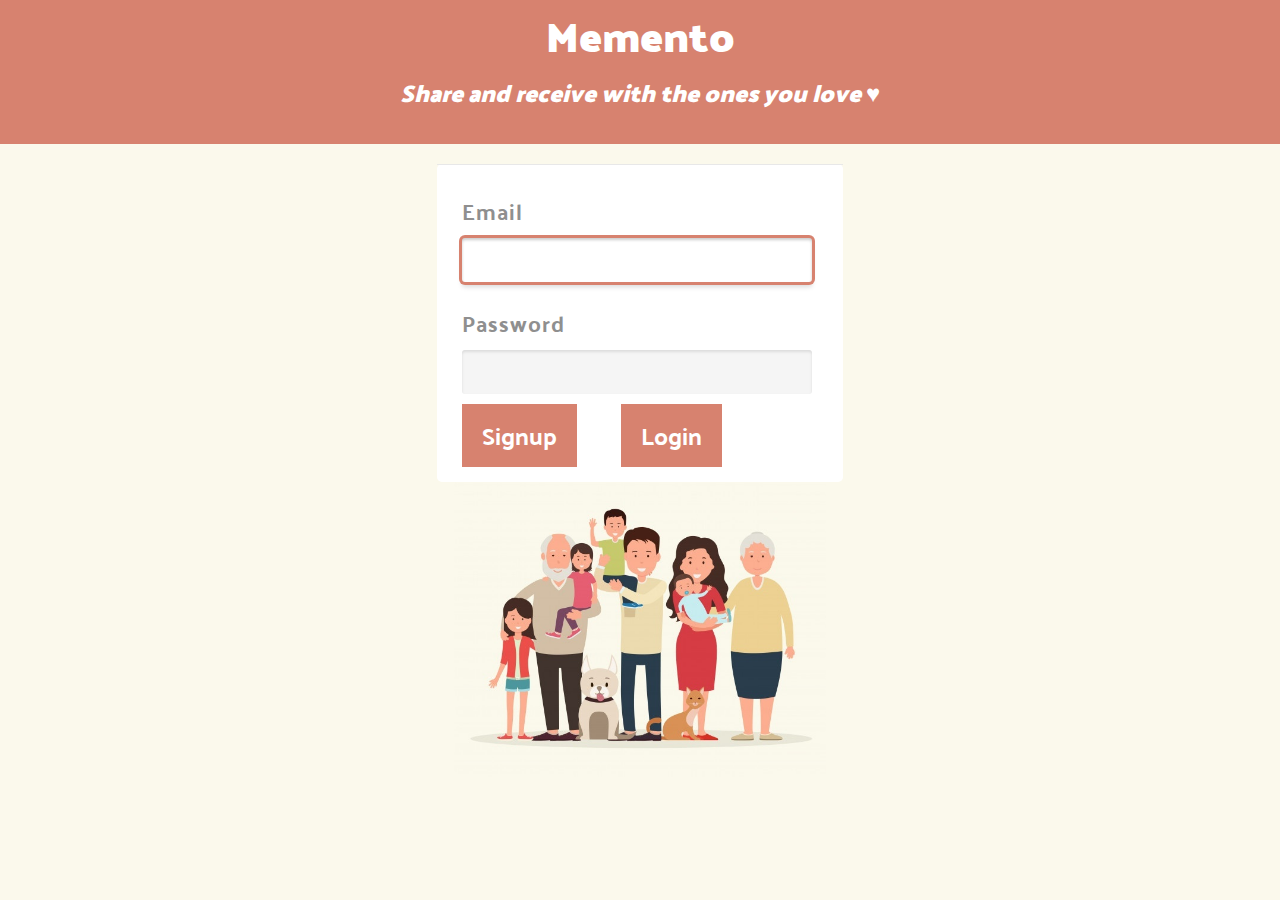
<file: index.html>
<!DOCTYPE html>
<html lang="en">
  <head>
    <meta charset="UTF-8" />
    <meta name="viewport" content="width=device-width, initial-scale=1.0" />
    <link rel="stylesheet" href="index.css" />
    <link
      href="https://fonts.googleapis.com/css2?family=Palanquin+Dark&display=swap"
      rel="stylesheet"
    />
    <script src="index.js"></script>
    <title>Memento</title>
  </head>
  <body>
    <header>
      <h1>Memento</h1>
      <h2>Share and receive with the ones you love <span>&hearts;</span></h2>
    </header>
    <!-- <div class="container"> -->
      <form id="signup">

        <div class="sep"></div>

        <div class="inputs">
          <label for="">Email</label>
          <input type="email"  autofocus />
          <label for="">Password</label>
          <input type="password"  />
          <br>

          <a id="submit1" href="#">Signup</a>
          <a id="submit2" href="#">Login</a>
        </div>
      </form>
    <!-- </div> -->
    <div id="img-container">
      <img src="hacklanding.jpg" alt="Brand Image with Family" />
    </div>
  </body>
</html>
</file>
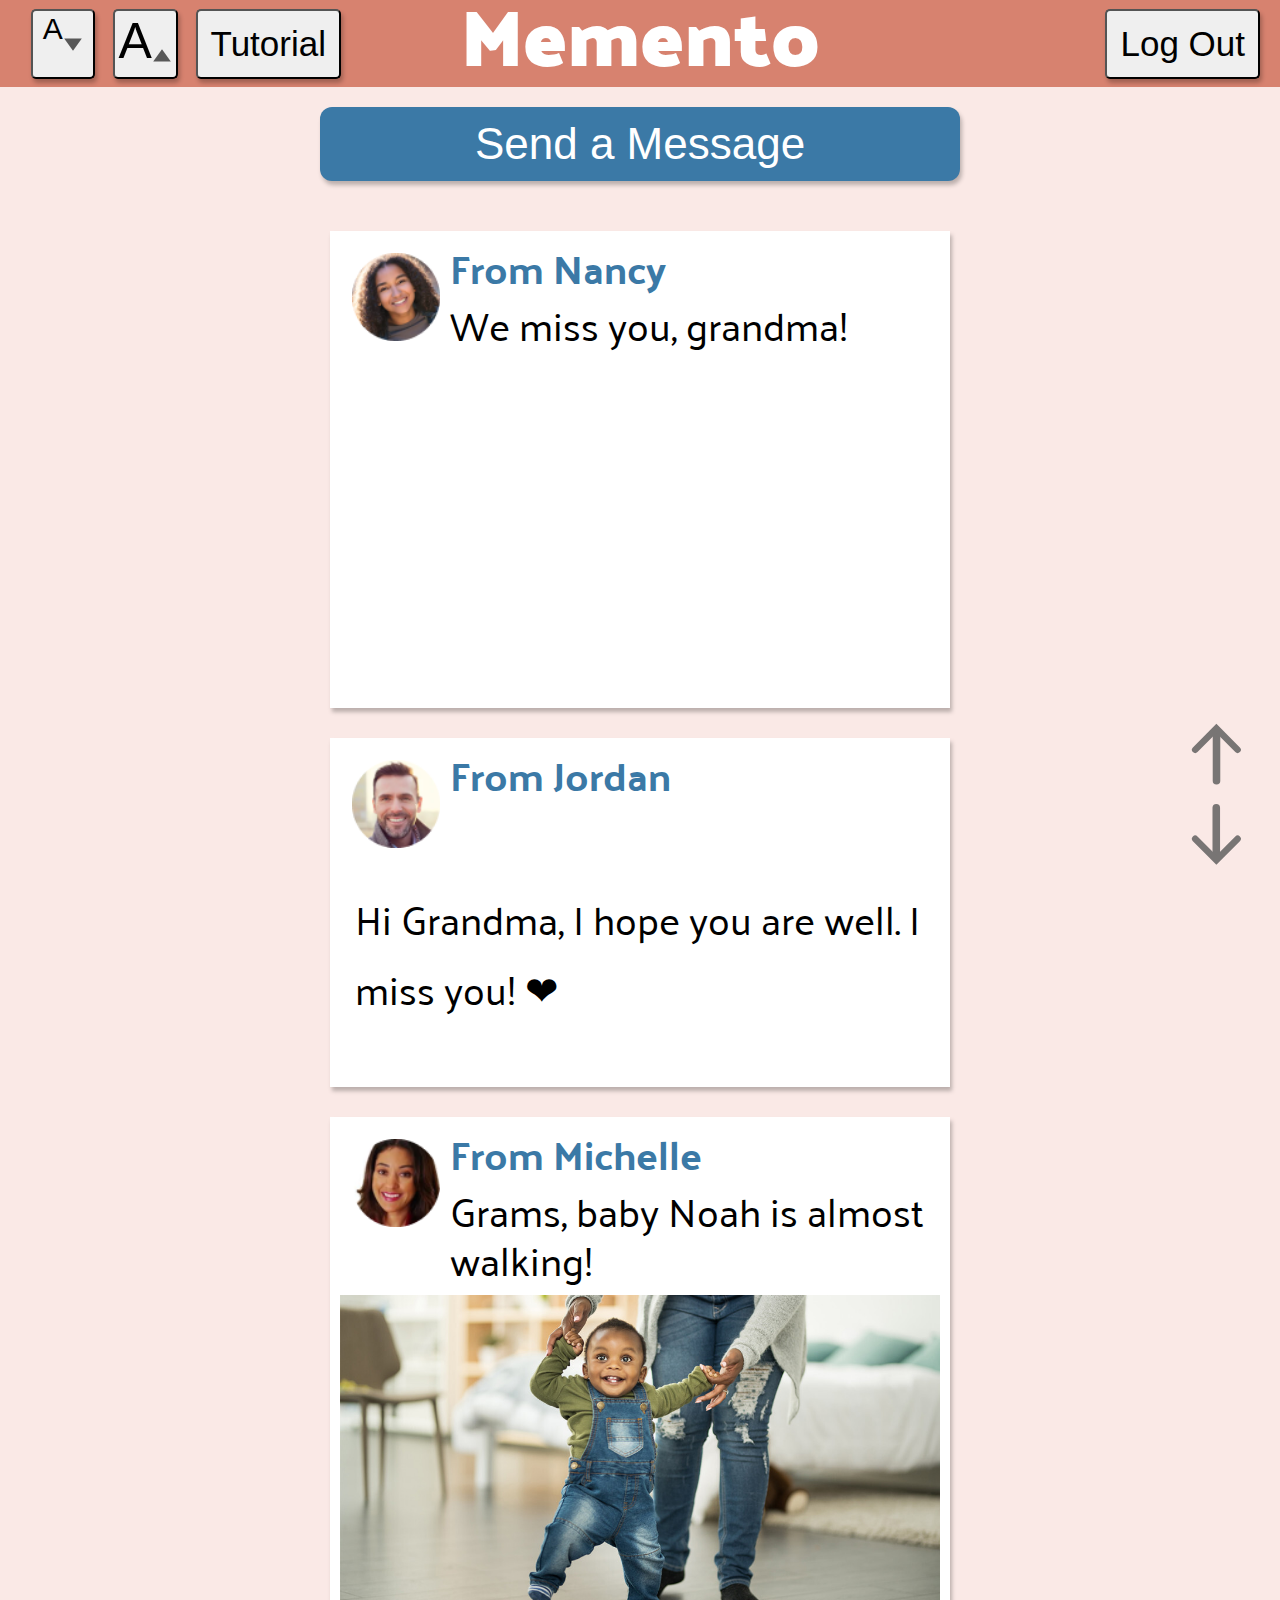
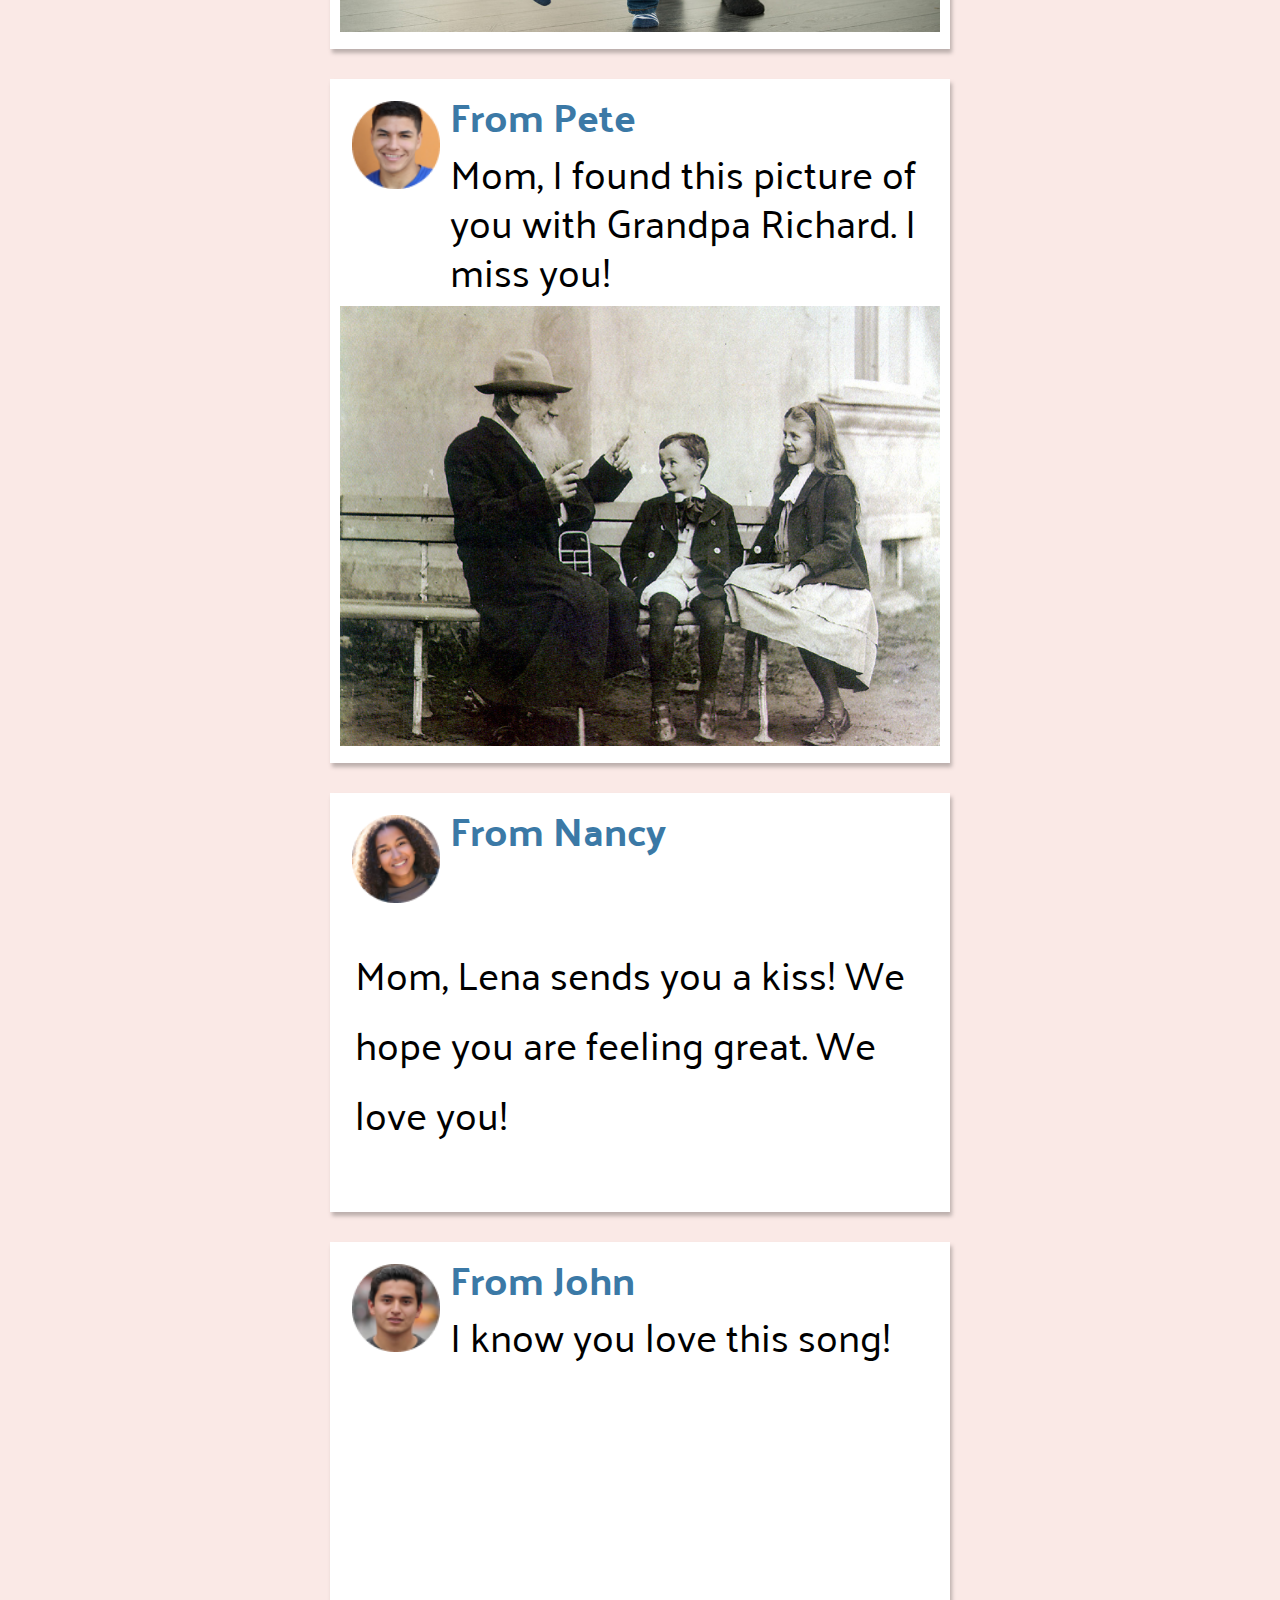
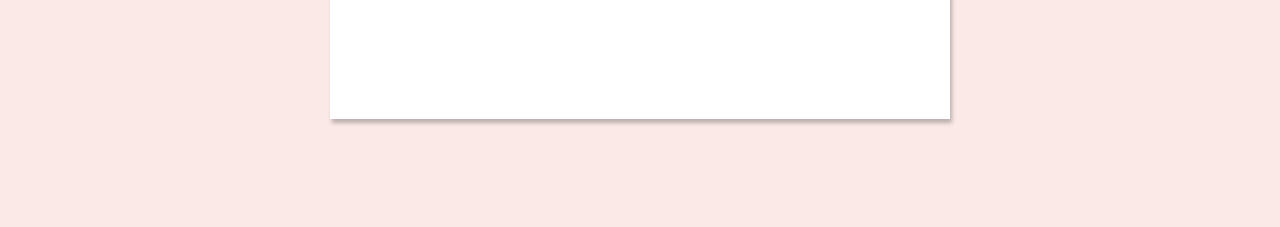
<file: profile.html>
<!DOCTYPE html>
<html lang="en">
<head>
    <meta charset="UTF-8">
    <meta name="viewport" content="width=device-width, initial-scale=1.0">
    <title>My Profile</title>
    <link rel="stylesheet" href="profileStyle.css">
    <link href="https://fonts.googleapis.com/css2?family=Palanquin&family=Palanquin+Dark:wght@400;900&display=swap" rel="stylesheet">
</head>
<body>
    <header class="header">
        <div class="headerLeftDiv">
            <button class="firstABtn" onclick="increaseFontSize(-10)">A<img class="fontDownTriangle" src="Triangle1.svg" alt="Decrease Font Size"></button>
            <button class="secondABtn" onclick="increaseFontSize(10)">A<img class="fontUpTriangle" src="Triangle1.svg" alt="Increase Font Size"></button>
            <button class="tutorialBtn" id="tutorialBtn">Tutorial</button>
        </div>
        <h1 class="headerh1">Memento</h1>
        <div class="headerRightDiv">
            <button class="logoutBtn" onclick="logout()">Log Out</button>
        </div>
    </header>
    <div class="headerMobile">
        <h1 class="headerh1">Memento</h1>
    </div>
    <div class="content">
        <button class="messageBtn" id="messageBtn">Send a Message</button>
        <div class="messageContainer">
            <!-- List of items to display -->
            <div class="vidDiv">
                <div class="messageDiv">
                    <div class="picDiv">
                        <img src="Face4.png" alt="Nancy" class="circleImg">
                    </div>
                    <div class="pTagsDiv">
                        <p class="fromP">From Nancy</p>
                        <p class="pMessage">We miss you, grandma!</p>
                    </div>
                </div>
                <div class="videoWrapper">
                    <iframe width="560" height="315" src="https://www.youtube.com/embed/ao8x7o3RJSU" frameborder="0" allow="accelerometer; autoplay; encrypted-media; gyroscope; picture-in-picture" allowfullscreen></iframe>
                </div>
            </div>
            <div class="pDiv">
                <div class="messageDiv">
                    <div class="picDiv">
                        <img src="Face2.png" alt="Jordan" class="circleImg">
                    </div>
                    <div class="pTagsDiv">
                        <p class="fromP">From Jordan</p>
                    </div>
                </div>
                <p class="pLeftAlign">Hi Grandma, I hope you are well. I miss you! &#x2764</p>
            </div>
            <div class="imgDiv">
                <div class="messageDiv">
                    <div class="picDiv">
                        <img src="Face1.png" alt="Michelle" class="circleImg">
                    </div>
                    <div class="pTagsDiv">
                        <p class="fromP">From Michelle</p>
                        <p class="pMessage">Grams, baby Noah is almost walking!</p>
                    </div>
                </div>
                <img alt="Baby walking with help from adult" src="hack1.jpg">
            </div>
            <div class="imgDiv">
                <div class="messageDiv">
                    <div class="picDiv">
                        <img src="Face3.png" alt="Pete" class="circleImg">
                    </div>
                    <div class="pTagsDiv">
                        <p class="fromP">From Pete</p>
                        <p class="pMessage">Mom, I found this picture of you with Grandpa Richard. I miss you!</p>
                    </div>
                </div>
                <img alt="Old black and white photo" src="hack3.jpg">
            </div>
            <div class="pDiv">
                <div class="messageDiv">
                    <div class="picDiv">
                        <img src="Face4.png" alt="Nancy" class="circleImg">
                    </div>
                    <div class="pTagsDiv">
                        <p class="fromP">From Nancy</p>
                    </div>
                </div>
                <p class="pLeftAlign">Mom, Lena sends you a kiss! We hope you are feeling great. We love you!</p>
            </div>
            <div class="vidDiv">
                <div class="messageDiv">
                    <div class="picDiv">
                        <img src="Face5.png" alt="John" class="circleImg">
                    </div>
                    <div class="pTagsDiv">
                        <p class="fromP">From John</p>
                        <p class="pMessage">I know you love this song! </p>
                    </div>
                </div>
                <div class="videoWrapper">
                    <iframe width="560" height="315" src="https://www.youtube.com/embed/e33t7x-3MQw" frameborder="0" allow="accelerometer; autoplay; encrypted-media; gyroscope; picture-in-picture" allowfullscreen></iframe>
                </div>
            </div>
        </div>
    </div>
    <div class="bottomControls">
        <div>
            <img src="MenuIcon.svg" alt="Menu" class="hamburgerIcon">
        </div>
        <div class="bottomADiv">
            <button class="firstABtn" onclick="increaseFontSize(-10)">A<img class="fontDownTriangle" src="Triangle1.svg" alt="Decrease Font Size"></button>
            <button class="secondABtn" onclick="increaseFontSize(10)">A<img class="fontUpTriangle" src="Triangle1.svg" alt="Increase Font Size"></button>
        </div>
    </div>
    <img src="Arrow Up.svg" alt="arrow for scrolling upwards" class="upArrow" onclick="scrollUp()">
    <img src="Arrow Down.svg" alt="arrow for scrolling downwards" class="downArrow" onclick="scrollDown()">
    <!-- The Modal -->
    <div id="myModal" class="modal">

        <!-- Modal content -->
        <div class="modal-content">
            <div class="modalWrapper">
                <div class="modalTopRow">
                    <p class="modalTopP">Message to Nancy</p>
                    <span class="close">X</span>
                </div>
                <!-- <div class="inputsDiv"> -->
                    <textarea name="Text1" rows="5" placeholder="Your Message..."></textarea>
                <!-- </div> -->
                <div class="modalMidRow">
                    <button class="videoBtn">
                        <img src="Record Video Icon.svg" alt="" class="buttonImg">
                        Record a Video</button>
                    <button class="imageBtn">
                        <img src="Photo Icon.svg" alt="" class="buttonImg">
                        Send an Image</button>
                    <button class="linkBtn">
                        <img src="Link Icon.svg" alt="" class="buttonImg">
                        Send a Link</button>
                </div>
                <div class="modalBottomRow">
                    <button class="cancelBtn">Cancel</button>
                    <button class="sendBtn" onclick="closeModal()">Send</button>
                </div>
            </div>
        </div>
    
    </div>
    <!-- The Modal -->
    <div id="myModal2" class="modal">

        <!-- Modal content -->
        <div class="modal-content2">
            <div class="modalWrapper2">
                <div class="modalTopRow">
                    <p class="modalTopP">Tutorial</p>
                    <span class="close">X</span>
                </div>
                <img id="tutorial1Img" class="tutorial1Img" src="./Tutorial1.png" alt="Tutorial for using font size buttons">
                <img id="tutorial2Img" class="tutorial2Img" src="./Tutorial2.png" alt="Tutorial">
                <img id="tutorial3Img" class="tutorial3Img" src="./Tutorial3.png" alt="Tutorial">
                <img id="tutorial4Img" class="tutorial4Img" src="./Tutorial4.png" alt="Tutorial">
                <img id="tutorial5Img" class="tutorial5Img" src="./Tutorial5.png" alt="Tutorial">
            </div>
            <div class="modalBottomRow">
                <button class="cancelBtn">Cancel</button>
                <button class="sendBtn" id="next1" onclick="toNext2()">Next</button>
                <button class="sendBtn" id="next2" onclick="toNext3()">Next</button>
                <button class="sendBtn" id="next3" onclick="toNext4()">Next</button>
                <button class="sendBtn" id="next4" onclick="toNext5()">Next</button>
                <button class="sendBtn" id="next5" onclick="toFinish()">Finish</button>
            </div>
        </div>
    
    </div>
    <script src="profileScript.js"></script>
    <script src="profileScript2.js"></script>
    <script src="profileScript3.js"></script>
</body>
</html>
</file>
<file: index.css>
body {
  margin: 0 auto;
  background-color:  #FBF9EC;
  font-family: 'Palanquin Dark', sans-serif;
}

header {
  padding-top: 2px;
  background-color:  #D7826F;
  color: white;
}


a {
  color: white;
  text-decoration: none;
  font-size: 24px;
  background: #ff5252;
  padding: 10px;
}


h1 {
    font-size: 42px;
    text-transform: capitalize; 
    text-align: center;
    line-height: 30%; 
}

h2 {
    font-size: 24px;
    text-align: center;
    font-weight: bold;
    padding-bottom: 30px;
    font-style: italic;
    
}

img {
    margin-left: auto;
    display: block;
    margin-right: auto;
    width: 29%;

}

#image-container {
    text-align: center;
    margin-top: 20px;
}

p {
    font-size: 22px;
}


/* ------------------------------------ FORM CSS -------------------------------------------- */


#signup {
    padding: 0px 25px 25px;
    background: #fff;
    -moz-border-radius: 5px;
    -webkit-border-radius: 5px;
    border-radius: 5px;
    display: table;
    position: static;
    margin: 0 auto;
}



#signup .sep {
    height: 1px;
    background: #e8e8e8;
    width: 406px;
    margin: 0px -25px;
}

#signup .inputs {
    margin-top: 25px;
}

#signup .inputs label {
    color: #8f8f8f;
    font-size: 22px;
    font-weight: 300;
    letter-spacing: 1px;
    margin-bottom: 7px;
    display: block;
}



#signup .inputs input[type=email], input[type=password] {
    background: #f5f5f5;
    font-size: 1rem;
    -moz-border-radius: 3px;
    -webkit-border-radius: 3px;
    border-radius: 3px;
    border: none;
    padding: 13px 10px;
    width: 330px;
    margin-bottom: 20px;
    box-shadow: inset 0px 2px 3px rgba( 0,0,0,0.1 );
    clear: both;
}

#signup .inputs input[type=email]:focus, input[type=password]:focus {
    background: #fff;
    box-shadow: 0px 0px 0px 3px #D7826F, inset 0px 2px 3px rgba( 0,0,0,0.2 ), 0px 5px 5px rgba( 0,0,0,0.15 );
    outline: none;   
}


#signup .inputs #submit {
    width: 100%;
    margin-top: 20px;
    padding: 15px 0;
    color: #fff;
    font-size: 14px;
    font-weight: 500;
    letter-spacing: 1px;
    text-align: center;
    text-decoration: none;
        background: #D7826F;
    background: #D7826F;
    -moz-border-radius: 5px;
    -webkit-border-radius: 5px;
    border-radius: 5px;
    border: 1px solid #D7826F;
    -moz-box-shadow:
        0px 5px 5px rgba(000,000,000,0.1),
        inset 0px 1px 0px rgba(255,255,255,0.5);
    -webkit-box-shadow:
        0px 5px 5px rgba(000,000,000,0.1),
        inset 0px 1px 0px rgba(255,255,255,0.5);
    box-shadow:
        0px 5px 5px rgba(000,000,000,0.1),
        inset 0px 1px 0px rgba(255,255,255,0.5);
    text-shadow:
        0px 1px 3px rgba(000,000,000,0.3),
        0px 0px 0px rgba(255,255,255,0);
    display: table;
    position: static;
    clear: both;
}

#submit1 {
    background: #D7826F;
    padding-left: 20px;
    padding-right: 20px;
    margin-bottom: 20px;
    
}

#submit2 {
    background: #D7826F;
    padding-left: 20px;
    padding-right: 20px;
    margin-left: 40px;
    margin-top: 20px;
   
}

input {
    margin-bottom: 30px;
}
</file>
<file: profileStyle.css>
body {
    /* display: flex;
    flex-direction: column; */
    align-items: center;
    margin: 0;
    background-color: #FAE9E6;
    font-family: 'Palanquin', sans-serif;
}

.headerh1 {
    text-align: center;
    margin-bottom: 0px;
    margin-top: 0px;
    font-size: 80px;
    color: white;
    font-family: 'Palanquin Dark', sans-serif;
    line-height: 68px;
}

p {
    font-size: 40px;
}

header {
    width: 100vw;
    background-color: #D7826F;
    height: 87px;
    z-index: 1;
    display: flex;
    justify-content: space-between;
}

.sticky {
    position: fixed;
    top: 0;
    width: 100%
}

.sticky + .content {
    padding-top: 89px;
}

button {
    border-radius: 5px;
    box-shadow: 2px 4px 4px rgba(0, 0, 0, 0.25);
}

.headerLeftDiv {
    display: flex;
}

.fontDownTriangle {
    width: 20px;
    transform: rotate(180deg);
}

.fontUpTriangle {
    width: 20px;
    position: relative;
    top: 12px;
}

.headerRightDiv, .headerLeftDiv {
    width: 350px;
}

.logoutBtn {
    margin-bottom: 10px;
    font-size: 35px;
    margin: 9px;
    height: 70px;
    float: right;
    margin-right: 20px;
    padding: 13px;
}

.tutorialBtn {
    font-size: 35px;
    margin: 9px;
    height: 70px;
    padding: 13px;
}

.firstABtn {
    font-size: 30px;
    margin: 9px;
    height: 70px;
    width: 65px;
    margin-left: 31px;
    display: flex;
    justify-content: center;
}

.secondABtn {
    font-size: 50px;
    margin: 9px;
    height: 70px;
    width: 65px;
    display: flex;
    justify-content: center;
}

.content {
    display: flex;
    flex-direction: column;
    align-items: center;
}

.messageBtn {
    width: 50vw;
    margin-top: 20px;
    margin-bottom: 30px;
    font-size: 44px;
    background-color: #3B79A6;
    color: white;
    height: 74px;
    border-radius: 12px;
    border-color: transparent;
}

.messageContainer {
    width: 50vw;
}

.messageContainer, .messageContainer > * { 
    text-align: center;
    margin: 10px;
}

.circleImg {
    width: 100%;
    height: auto;
}

.messageDiv {
    display: flex;
    padding: 12px
}

.pDiv, .vidDiv, .imgDiv {
    padding: 10px;
    background-color: white;
    box-shadow: 2px 4px 4px rgba(0, 0, 0, 0.25);
    margin-bottom: 30px;
}

.fromP {
    text-align: left;
    margin: 0;
    line-height: 30px;
    font-weight: bold;
    color: #3B79A6;
}

.pMessage {
    margin: 0;
    text-align: left;
    line-height: 49px;
    margin-top: 16px;
}

.pTagsDiv {
    display: flex;
    flex-direction: column;
    padding-left: 10px;
}

.pLeftAlign {
    text-align: left;
    padding: 15px;
    margin-top: 0;
}

.picDiv {
    max-width: 88px;
    min-width: 88px;
}

img {
    width: 100%;
}

.upArrow {
    width: 53px;
    position: sticky;
    bottom: 115px;
    left: 93%;
}

.downArrow {
    width: 53px;
    position: sticky;
    bottom: 35px;
    left: 93%;
}


/* Below videoWrapper rules taken from: https://css-tricks.com/fluid-width-video/ */
.videoWrapper {
    position: relative;
    padding-bottom: 56.25%; /* 16:9 */
    height: 0;
}
.videoWrapper iframe {
    position: absolute;
    top: 0;
    left: 0;
    width: 100%;
    height: 100%;
}


/* MODAL */
/* The Modal (background) */
.modal {
    display: none; /* Hidden by default */
    position: fixed; /* Stay in place */
    z-index: 1; /* Sit on top */
    left: 0;
    top: 0;
    width: 100%; /* Full width */
    height: 100%; /* Full height */
    overflow: auto; /* Enable scroll if needed */
    background-color: rgb(0,0,0); /* Fallback color */
    background-color: rgba(0,0,0,0.4); /* Black w/ opacity */
}
  
/* Modal Content/Box */
.modal-content {
    background-color: #fefefe;
    margin: 6% auto; /* 15% from the top and centered */
    padding: 23px;
    border: 1px solid #888;
    width: 80%; /* Could be more or less, depending on screen size */
    border-radius: 10px;
    /* display: flex;
    flex-direction: column; */
}
  
/* The Close Button */
.close {
    color: #aaa;
    float: right;
    font-size: 58px;
    font-weight: bold;
    line-height: 40px;
}

.close:hover, .close:focus {
    color: black;
    text-decoration: none;
    cursor: pointer;
}

.modalWrapper {
    width: 98%;
    display: flex;
    flex-direction: column;
}

.modalTopRow {
    display: flex;
    justify-content: space-between;
}

.modalTopP {
    margin-top: 0px;
    margin-bottom: 8px;
    /* margin-left: 22px; */
}

/* .inputsDiv {
    display: flex;
    flex-direction: column;
} */

.modalMidRow {
    display: flex;
    justify-content: space-between;
    margin-top: 27px;
}

.modalMidRow button {
    width: 32%;
    height: 100px;
    color: white;
    font-size: 31px;
    border-color: transparent;
    display: flex;
    flex-direction: column;
    align-items: center;
    background-color: #D7826F;
    justify-content: space-evenly;
}

.buttonImg {
    width: 45px;
    margin-top: 5px;
}

/* .videoBtn {
}

.imageBtn {
    background-color: #D7826F;
}

.linkBtn {
    background-color: #D7826F;
} */

.modalBottomRow {
    display: flex;
    justify-content: space-between;
    margin-top: 50px;
}

.modalBottomRow button {
    width: 32%;
    height: 100px;
    color: white;
    font-size: 31px;
    border-color: transparent;
}


.cancelBtn {
    background-color: #404040;
}

.sendBtn {
    background-color: #3B79A6;
}

label {
    display: flex;
    justify-content: space-between;
    margin: 7px;
    font-size: 60px;
}

input {
    width: 50vw;
    height: 100px;
    margin: 7px;
    font-size: 50px;
}

textarea {
    font-size: 30px;
    width: 100%;
    margin: 0px auto;
    resize: none;
    border-radius: 5px;
    padding: 10px;
}

.modal-content2 {
    background-color: #fefefe;
    margin: 7px auto; /* 15% from the top and centered */
    padding: 23px;
    border: 1px solid #888;
    width: 80%; /* Could be more or less, depending on screen size */
    border-radius: 10px;
    /* display: flex;
    flex-direction: column; */
}

.tutorial1Img {
    height: 350px;
    width: auto;
    margin-left: 62px;
}

.tutorial2Img, .tutorial3Img, .tutorial4Img, .tutorial5Img {
    display: none;
    height: 350px;
    width: auto;
    margin-left: 62px;
}

#next2, #next3, #next4, #next5 {
    display: none;
}

.headerMobile, .bottomControls {
    display: none;
}

@media (max-width: 870px) {
    .messageBtn {
        width: 90vw;
    }
    
    .messageContainer {
        width: 90vw;
    }

    .upArrow {
        display: none;
    }

    .downArrow {
        display: none;
    }

    header {
        display: none;
    }

    .headerMobile {
        display: block;
        background-color: #D7826F;
        height: 87px;
        z-index: 1;
    }

    .bottomControls {
        height: 100px;
        background-color: #3B79A6;
        color: white;
        display: flex;
        justify-content: space-between;
        position: sticky;
        width: 100%;
        bottom: 0;
    }

    .bottomADiv {
        display: flex;
    }

    .hamburgerIcon {
        padding-top: 10px;
    }
}
</file>
